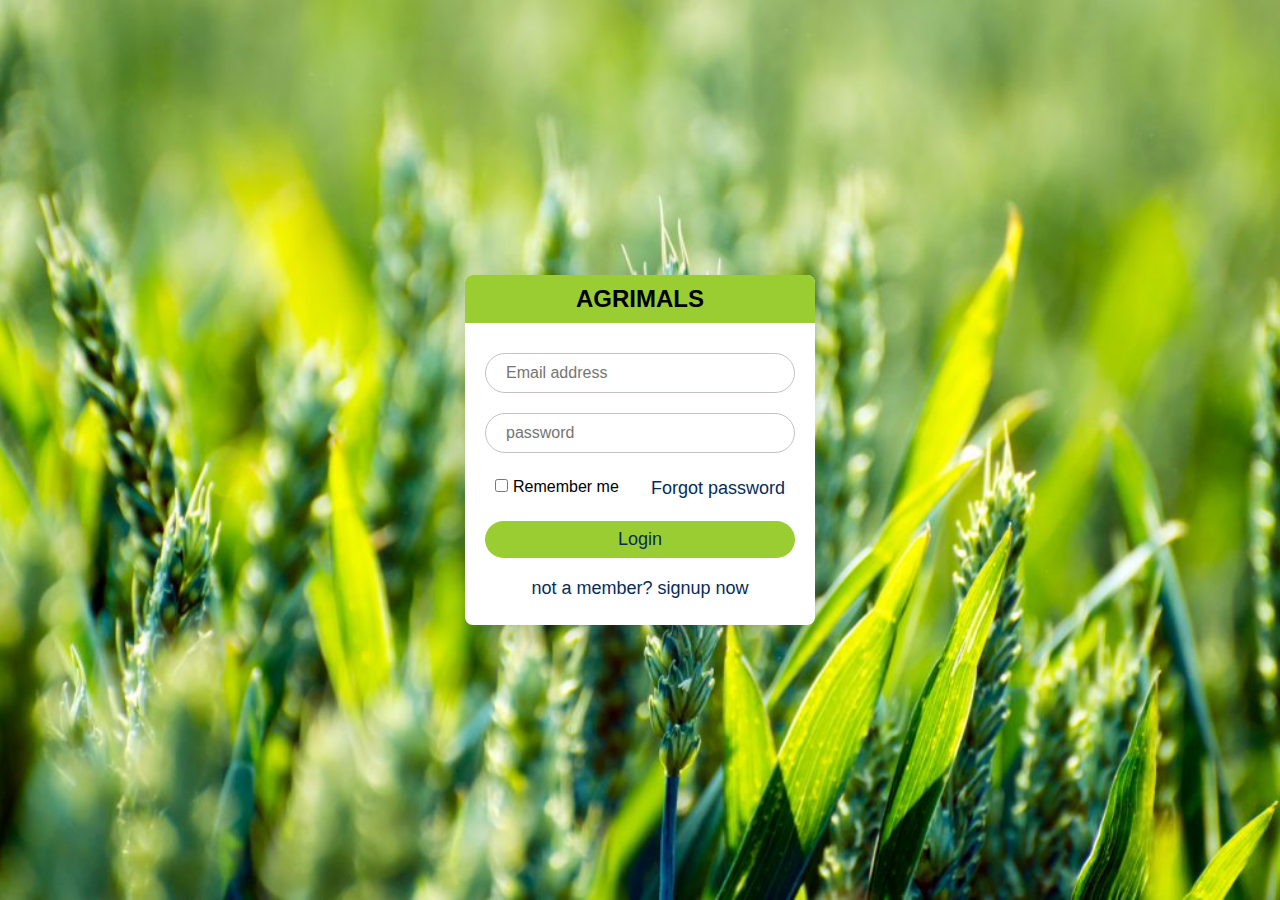
<file: index.html>
<DOCTYPE html>
<html lang="en">
<head>
<meta charset="UTF-8">
<meta http-equiv="X-UA-Compatible" content="IE=edge">
<meta name="viewport" content="width=device-width, initial-scale=1.0">
<title>Agrimals</title>
<link rel="stylesheet" href="style.css">
<head>
<body class="back">
<div class="container">
<div class="form">
<div class="form-header">
<h2>AGRIMALS</h2>
</div>
<div class="form-body">
<form action="">
<input type="email" placeholder="Email address" class="field"> <input type="password" placeholder="password" class="field">
<div class="options">
<input type="checkbox" name="" class="remember">Remember me <a href="" class="forgot">Forgot password</a>
</div>
<button><a type="button" href="home.html">Login<a/></button>
</form>
</div>
<div class="form-footer">
<span>not a member?</span>
<a href="">signup now</a>
</body>
</html>
</file>
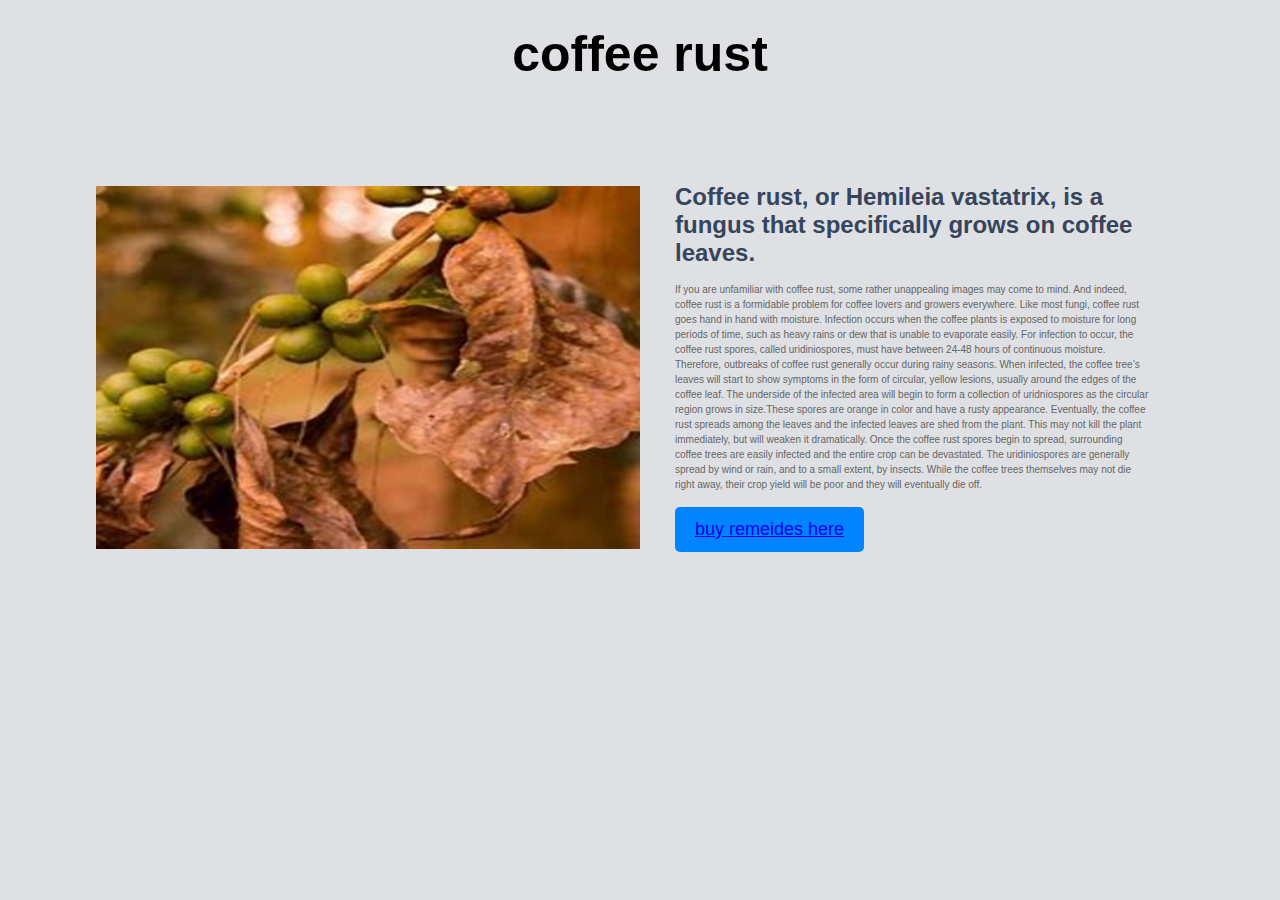
<file: coffeerust.html>
<html>
<head>
<title>coffee rust</title>
<meta charset="utf-8">
<meta name="viewport" content="width=device-width, initial-scale=1.0"> <link rel="stylesheet" type="text/css" href="about.css">
</head>
<div class="heading">
<h1>coffee rust</h1>
<p
\</p>
</div>
<section class="crop">
<img src="cofferust.jpg"> 
<div class="content">
<h2>Coffee rust, or Hemileia vastatrix, is a fungus that specifically grows on coffee leaves.</h2>
<p>If you are unfamiliar with coffee rust, some rather unappealing images may come to mind. And indeed, coffee rust is a formidable problem for coffee lovers and growers everywhere.

Like most fungi, coffee rust goes hand in hand with moisture. Infection occurs when the coffee plants is exposed to moisture for long periods of time, such as heavy rains or dew that is unable to evaporate easily.

For infection to occur, the coffee rust spores, called uridiniospores, must have between 24-48 hours of continuous moisture. Therefore, outbreaks of coffee rust generally occur during rainy seasons.

When infected, the coffee tree’s leaves will start to show symptoms in the form of circular, yellow lesions, usually around the edges of the coffee leaf. The underside of the infected area will begin to form a collection of uridniospores as the circular region grows in size.These spores are orange in color and have a rusty appearance. Eventually, the coffee rust spreads among the leaves and the infected leaves are shed from the plant. This may not kill the plant immediately, but will weaken it dramatically.

Once the coffee rust spores begin to spread, surrounding coffee trees are easily infected and the entire crop can be devastated. The uridiniospores are generally spread by wind or rain, and to a small extent, by insects.

While the coffee trees themselves may not die right away, their crop yield will be poor and they will eventually die off.</p>
<button class="alp"><a href="https://www.amazon.in/OrganicDews-Pseudomonas-Fluorescens-Powder-Fungicide/dp/B09379593D/ref=sr_1_13?crid=XQ6RVGOENYW9&keywords=fungicide&qid=1682433224&sprefix=fungi%2Caps%2C283&sr=8-13">buy remeides here</a></button>
<h2></h2>
</div>
</section>
</body>
</html>
</file>
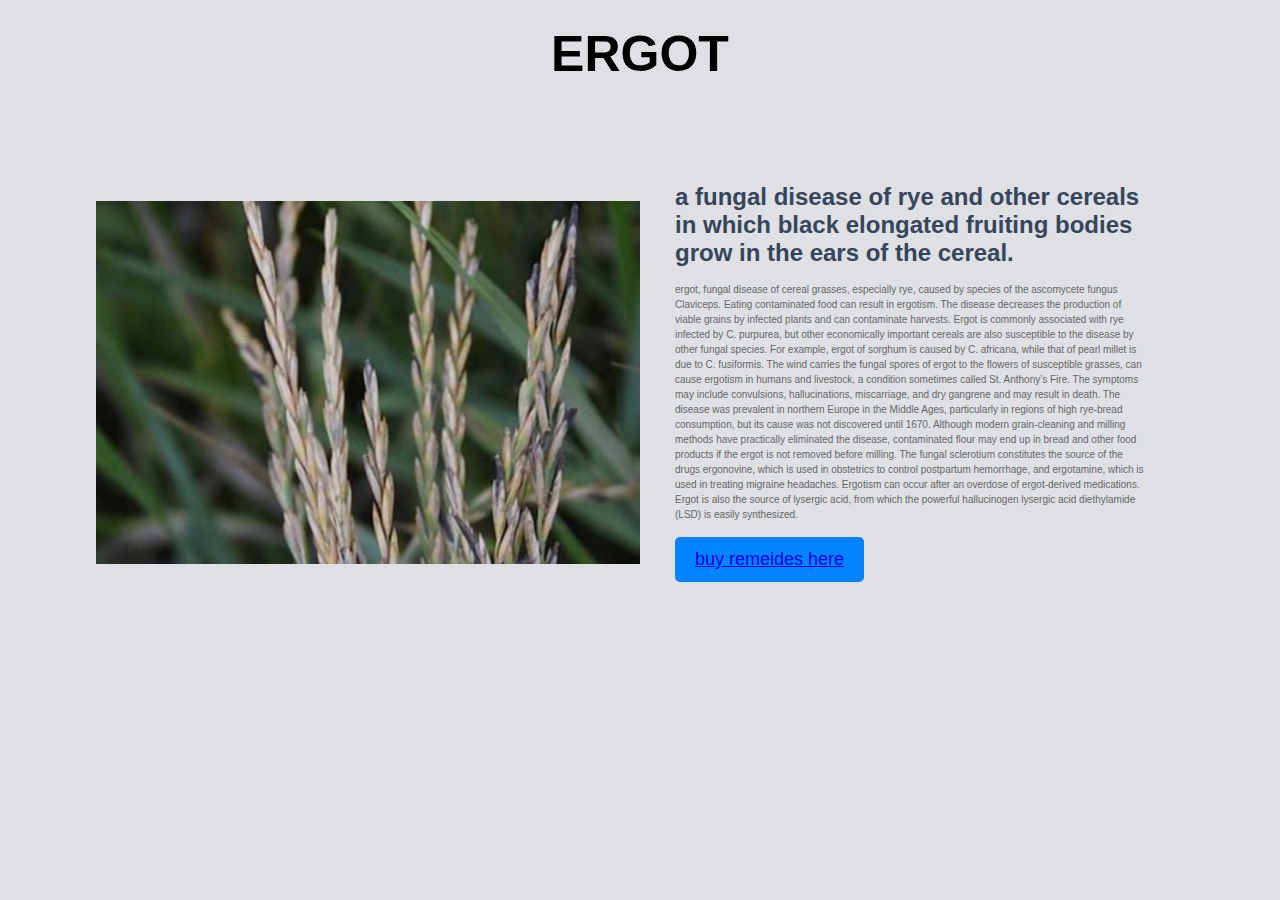
<file: ergot.html>
<html>
<head>
<title>ergot</title>
<meta charset="utf-8">
<meta name="viewport" content="width=device-width, initial-scale=1.0"> <link rel="stylesheet" type="text/css" href="about.css">
</head>
<div class="heading">
<h1>ERGOT</h1>
<p
\</p>
</div>
<section class="crop">
<img src="ergot.jpg"> 
<div class="content">
<h2>a fungal disease of rye and other cereals in which black elongated fruiting bodies grow in the ears of the cereal.</h2>
<p>ergot, fungal disease of cereal grasses, especially rye, caused by species of the ascomycete fungus Claviceps. Eating contaminated food can result in ergotism. The disease decreases the production of viable grains by infected plants and can contaminate harvests. Ergot is commonly associated with rye infected by C. purpurea, but other economically important cereals are also susceptible to the disease by other fungal species. For example, ergot of sorghum is caused by C. africana, while that of pearl millet is due to C. fusiformis.

The wind carries the fungal spores of ergot to the flowers of susceptible grasses, can cause ergotism in humans and livestock, a condition sometimes called St. Anthony’s Fire. The symptoms may include convulsions, hallucinations, miscarriage, and dry gangrene and may result in death. The disease was prevalent in northern Europe in the Middle Ages, particularly in regions of high rye-bread consumption, but its cause was not discovered until 1670. Although modern grain-cleaning and milling methods have practically eliminated the disease, contaminated flour may end up in bread and other food products if the ergot is not removed before milling.

The fungal sclerotium constitutes the source of the drugs ergonovine, which is used in obstetrics to control postpartum hemorrhage, and ergotamine, which is used in treating migraine headaches. Ergotism can occur after an overdose of ergot-derived medications. Ergot is also the source of lysergic acid, from which the powerful hallucinogen lysergic acid diethylamide (LSD) is easily synthesized.</p>
<button class="alp"><a href="https://www.amazon.in/Garden-Trichoderma-Viridi-Fungicide-plants/dp/B0BF7BQ3Q2/ref=sr_1_3_sspa?crid=R0R0BKFEEO9A&keywords=ergot+fungicide&qid=1682435111&sprefix=ergot+fugicid%2Caps%2C257&sr=8-3-spons&sp_csd=d2lkZ2V0TmFtZT1zcF9hdGY&psc=1">buy remeides here</a></button>
<h2></h2>
</div>
</section>
</body>
</html>
</file>
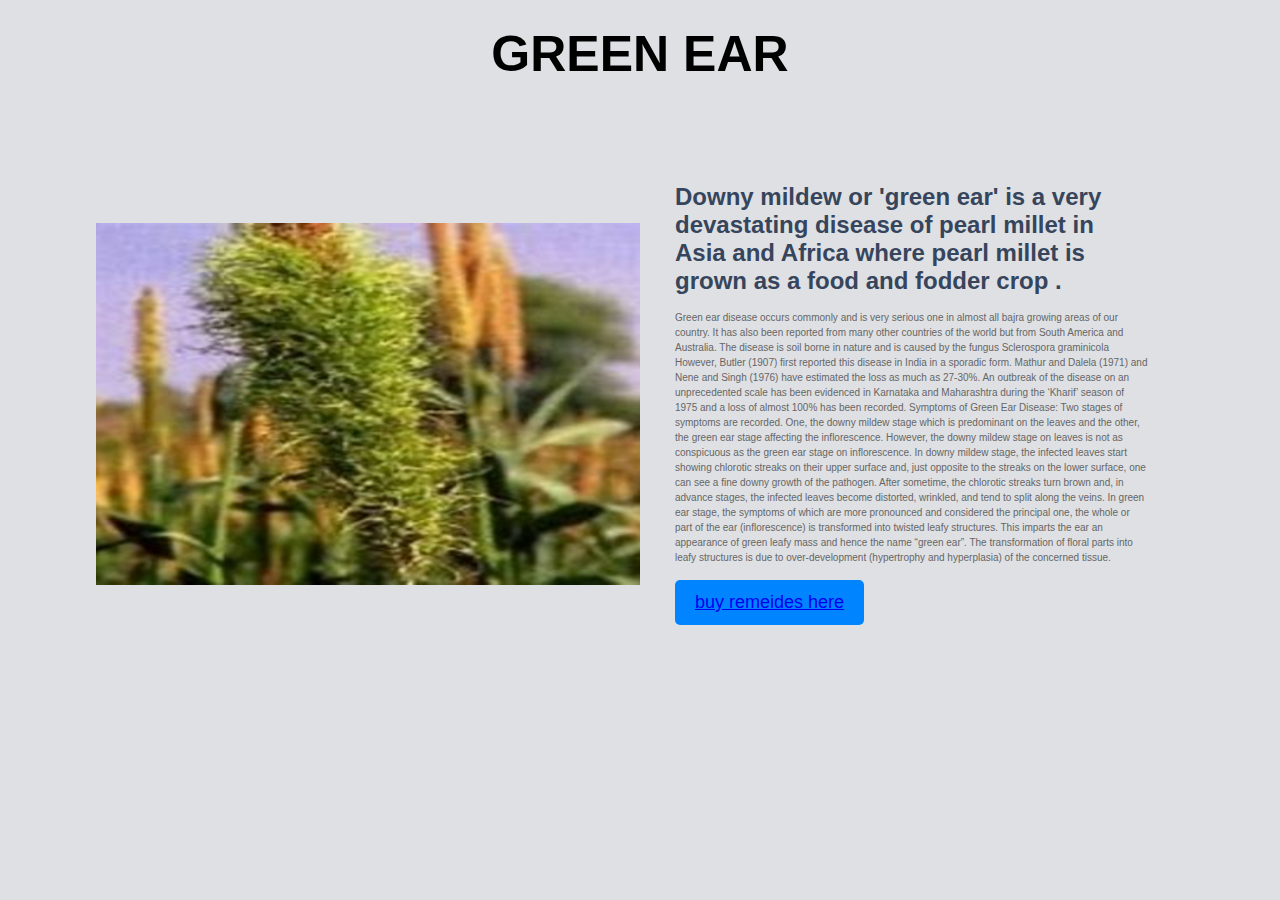
<file: greenear.html>
<html>
<head>
<title>green ear</title>
<meta charset="utf-8">
<meta name="viewport" content="width=device-width, initial-scale=1.0"> <link rel="stylesheet" type="text/css" href="about.css">
</head>
<div class="heading">
<h1>GREEN EAR</h1>

</div>
<section class="crop">
<img src="greenear.jpg"> 
<div class="content">
<h2>Downy mildew or 'green ear' is a very devastating disease of pearl millet in Asia and Africa where pearl millet is grown as a food and fodder crop . </h2>
<p> Green ear disease occurs commonly and is very serious one in almost all bajra growing areas of our country. It has also been reported from many other countries of the world but from South America and Australia. The disease is soil borne in nature and is caused by the fungus Sclerospora graminicola

However, Butler (1907) first reported this disease in India in a sporadic form. Mathur and Dalela (1971) and Nene and Singh (1976) have estimated the loss as much as 27-30%. An outbreak of the disease on an unprecedented scale has been evidenced in Karnataka and Maharashtra during the ‘Kharif’ season of 1975 and a loss of almost 100% has been recorded.

Symptoms of Green Ear Disease:
Two stages of symptoms are recorded. One, the downy mildew stage which is predominant on the leaves and the other, the green ear stage affecting the inflorescence. However, the downy mildew stage on leaves is not as conspicuous as the green ear stage on inflorescence.

In downy mildew stage, the infected leaves start showing chlorotic streaks on their upper surface and, just opposite to the streaks on the lower surface, one can see a fine downy growth of the pathogen. After sometime, the chlorotic streaks turn brown and, in advance stages, the infected leaves become distorted, wrinkled, and tend to split along the veins.

In green ear stage, the symptoms of which are more pronounced and considered the principal one, the whole or part of the ear (inflorescence) is transformed into twisted leafy structures. This imparts the ear an appearance of green leafy mass and hence the name “green ear”. The transformation of floral parts into leafy structures is due to over-development (hypertrophy and hyperplasia) of the concerned tissue.</p>
<button class="alp"><a href="https://www.amazon.in/INDOFIL-M-45-Fungicide-100-g/dp/B07MHX2BZR/ref=sr_1_5?crid=2FAKUC57QSGWP&keywords=greenear+fungicide&qid=1682439367&sprefix=greenear+fungici%2Caps%2C357&sr=8-5">buy remeides here</a></button>
<h2></h2>
</div>
</section>
</body>
</html>
</file>
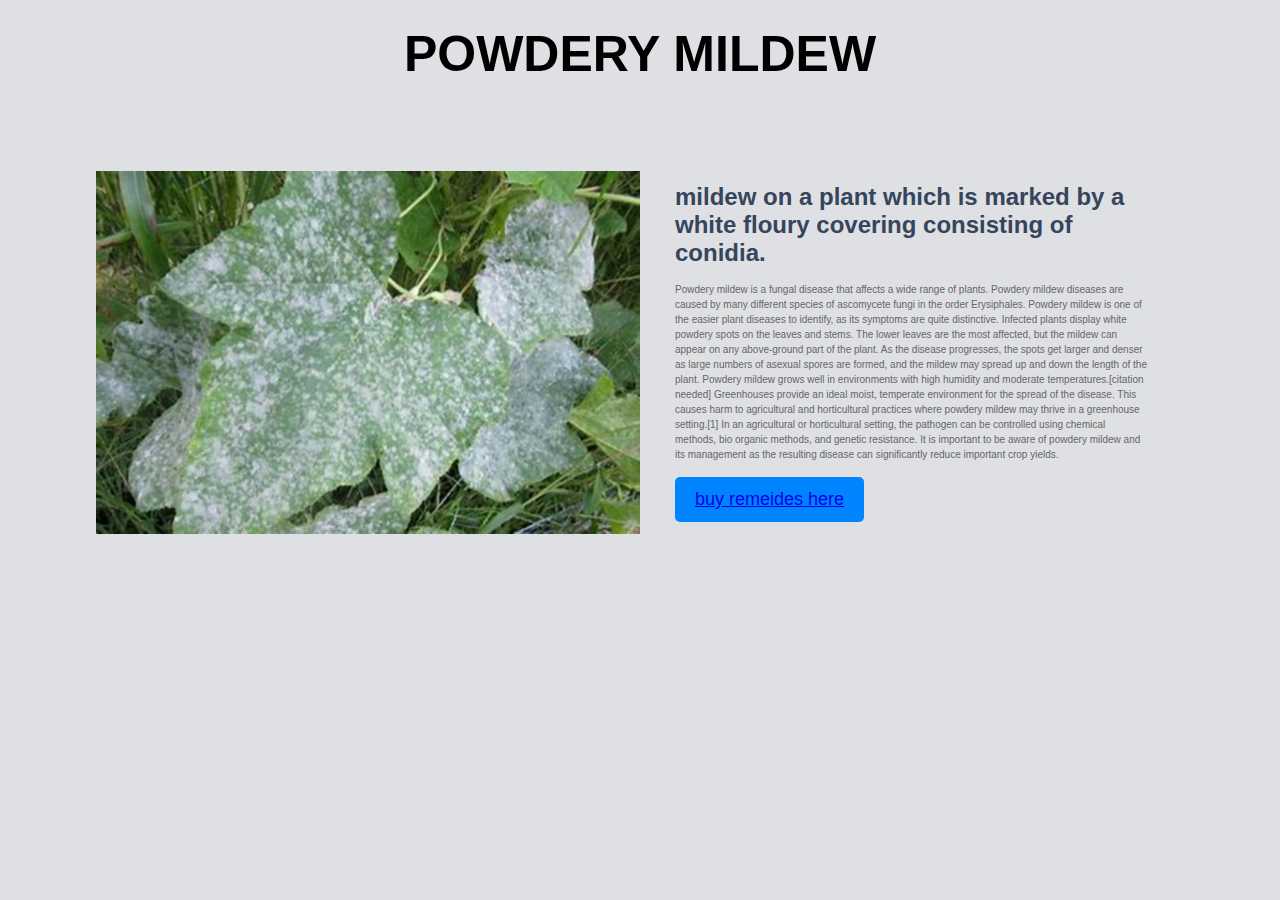
<file: powderymildew.html>
<html>
<head>
<title>powdery mildew</title>
<meta charset="utf-8">
<meta name="viewport" content="width=device-width, initial-scale=1.0"> <link rel="stylesheet" type="text/css" href="about.css">
</head>
<div class="heading">
<h1>POWDERY MILDEW</h1>
<p
\</p>
</div>
<section class="crop">
<img src="powderymildew.jpg"> 
<div class="content">
<h2>mildew on a plant which is marked by a white floury covering consisting of conidia.</h2>
<p>Powdery mildew is a fungal disease that affects a wide range of plants. Powdery mildew diseases are caused by many different species of ascomycete fungi in the order Erysiphales. Powdery mildew is one of the easier plant diseases to identify, as its symptoms are quite distinctive. Infected plants display white powdery spots on the leaves and stems. The lower leaves are the most affected, but the mildew can appear on any above-ground part of the plant. As the disease progresses, the spots get larger and denser as large numbers of asexual spores are formed, and the mildew may spread up and down the length of the plant.

Powdery mildew grows well in environments with high humidity and moderate temperatures.[citation needed] Greenhouses provide an ideal moist, temperate environment for the spread of the disease. This causes harm to agricultural and horticultural practices where powdery mildew may thrive in a greenhouse setting.[1] In an agricultural or horticultural setting, the pathogen can be controlled using chemical methods, bio organic methods, and genetic resistance. It is important to be aware of powdery mildew and its management as the resulting disease can significantly reduce important crop yields.</p>
<button class="alp"><a href="https://www.amazon.in/OrganicDews-Pseudomonas-Fluorescens-Powder-Fungicide/dp/B09379593D/ref=sr_1_13?crid=XQ6RVGOENYW9&keywords=fungicide&qid=1682433224&sprefix=fungi%2Caps%2C283&sr=8-13">buy remeides here</a></button>
<h2></h2>
</div>
</section>
</body>
</html>
</file>
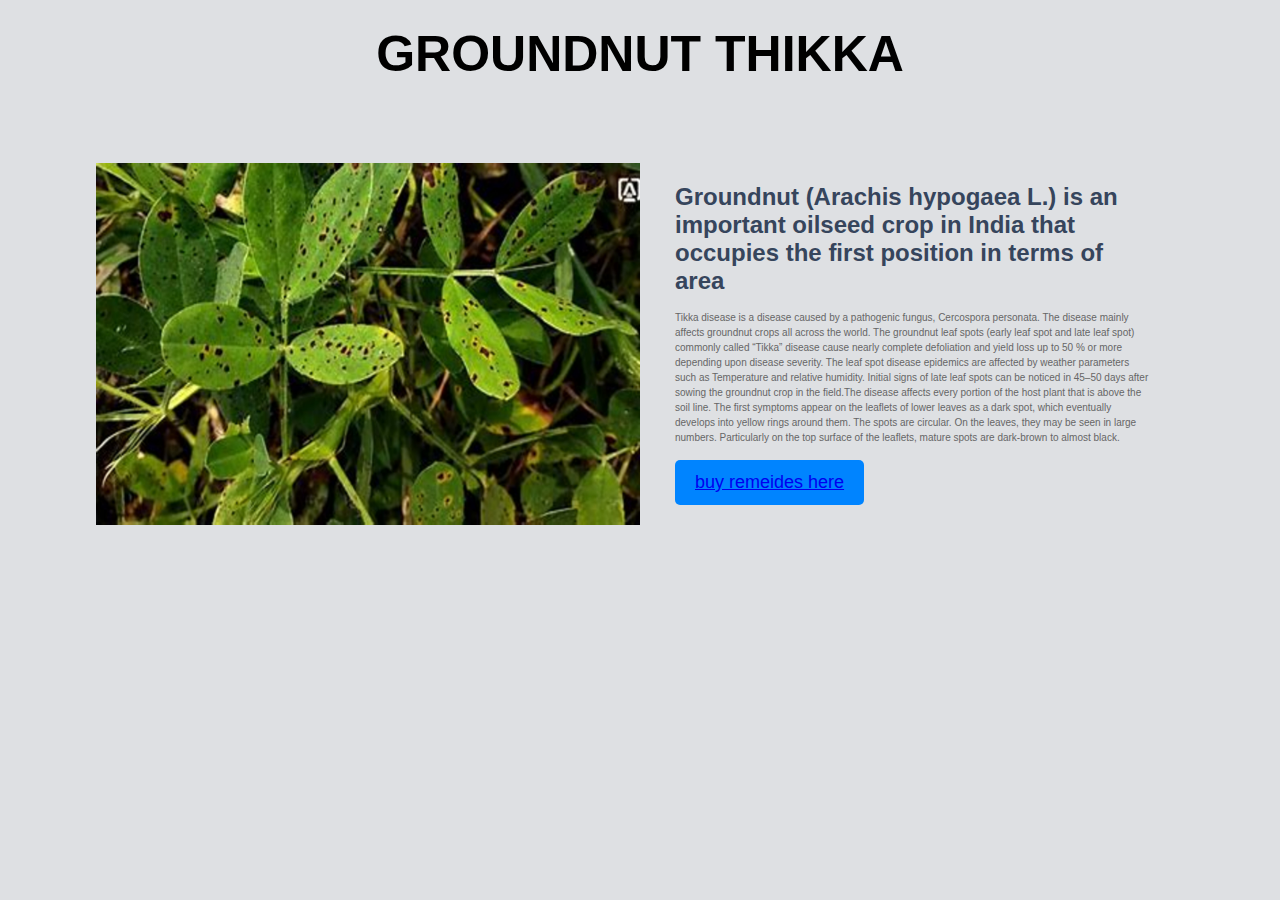
<file: thikka.html>
<html>
<head>
<title>Ground nut Thikka</title>
<meta charset="utf-8">
<meta name="viewport" content="width=device-width, initial-scale=1.0"> <link rel="stylesheet" type="text/css" href="about.css">
</head>
<div class="heading">
<h1>GROUNDNUT THIKKA</h1>
<p
\</p>
</div>
<section class="crop">
<img src="thikka.jpg"> 
<div class="content">
<h2>Groundnut (Arachis hypogaea L.) is an important oilseed crop in India that occupies the first position in terms of area </h2>
<p>Tikka disease is a disease caused by a pathogenic fungus, Cercospora personata. The disease mainly affects groundnut crops all across the world. The groundnut leaf spots (early leaf spot and late leaf spot) commonly called “Tikka” disease cause nearly complete defoliation and yield loss up to 50 % or more depending upon disease severity.
The leaf spot disease epidemics are affected by weather parameters such as Temperature and relative humidity. Initial signs of late leaf spots can be noticed in 45–50 days after sowing the groundnut crop in the field.The disease affects every portion of the host plant that is above the soil line. The first symptoms appear on the leaflets of lower leaves as a dark spot,
 which eventually develops into yellow rings around them. The spots are circular. On the leaves, they may be seen in large numbers. Particularly on the top surface of the leaflets, mature spots are dark-brown to almost black.</p>
<button class="alp"><a href="https://www.amazon.in/OrganicDews-Pseudomonas-Fluorescens-Powder-Fungicide/dp/B09379593D/ref=sr_1_13?crid=XQ6RVGOENYW9&keywords=fungicide&qid=1682433224&sprefix=fungi%2Caps%2C283&sr=8-13">buy remeides here</a></button>
<h2></h2>
</div>
</section>
</body>
</html>
</file>
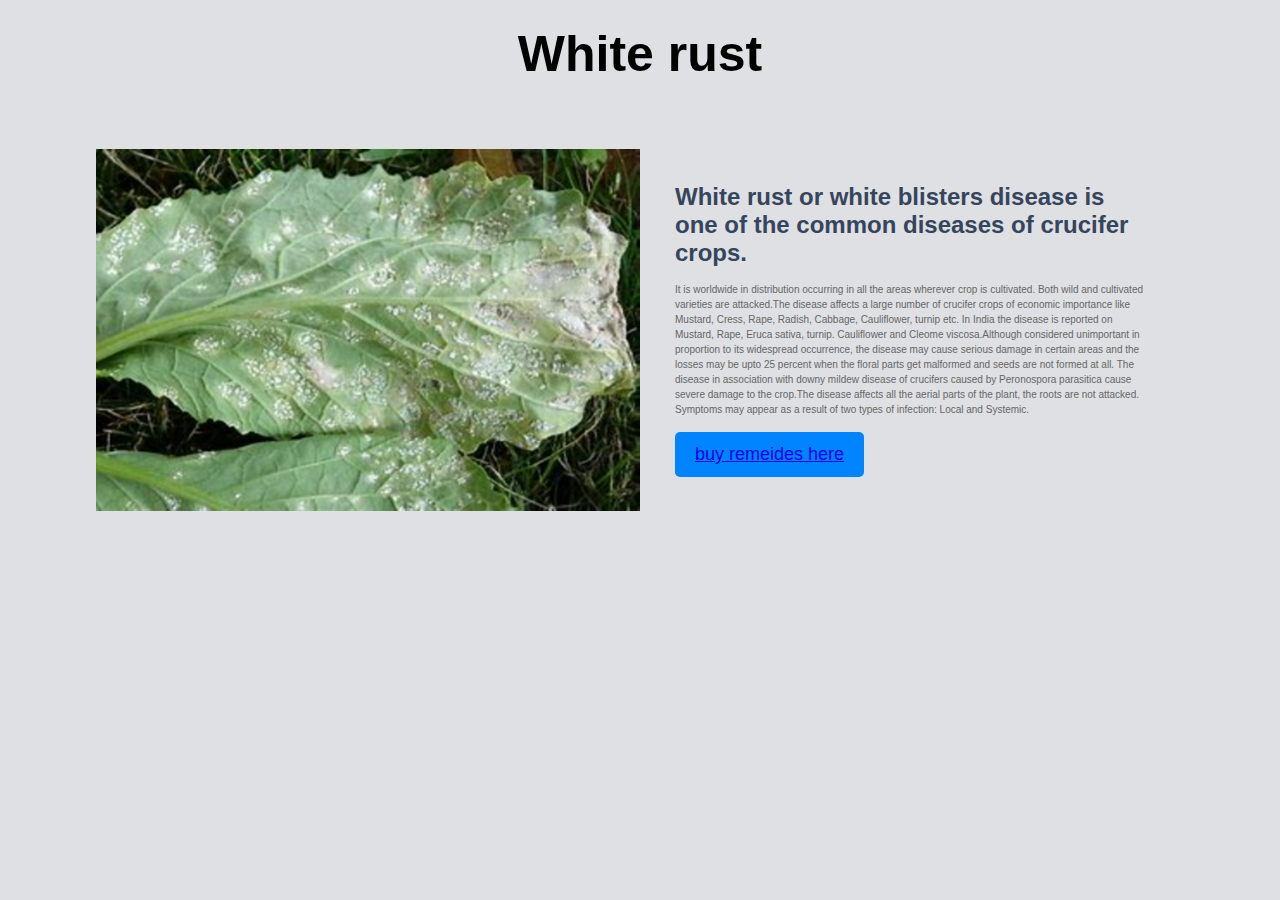
<file: whiterust.html>
<html>
<head>
<title>white Rust</title>
<meta charset="utf-8">
<meta name="viewport" content="width=device-width, initial-scale=1.0"> <link rel="stylesheet" type="text/css" href="about.css">
</head>
<div class="heading">
<h1>White rust</h1>
<p
\</p>
</div>
<section class="crop">
<img src="whiterust.jpg"> 
<div class="content">
<h2>White rust or white blisters disease is one of the common diseases of crucifer crops. </h2>
<p>It is worldwide in distribution occurring in all the areas wherever crop is cultivated. Both wild and cultivated varieties are attacked.The disease affects a large number of crucifer crops of economic importance like Mustard, Cress, Rape, Radish, Cabbage, Cauliflower, turnip etc. In India the disease is reported on Mustard, Rape, Eruca sativa, turnip. Cauliflower and Cleome viscosa.Although considered unimportant in proportion to its widespread occurrence, the disease may cause serious damage in certain areas and the losses may be upto 25 percent when the floral parts get malformed and seeds are not formed at all.

The disease in association with downy mildew disease of crucifers caused by Peronospora parasitica cause severe damage to the crop.The disease affects all the aerial parts of the plant, the roots are not attacked. Symptoms may appear as a result of two types of infection: Local and Systemic.</p>
<button class="alp"><a href="https://www.amazon.in/OrganicDews-Pseudomonas-Fluorescens-Powder-Fungicide/dp/B09379593D/ref=sr_1_13?crid=XQ6RVGOENYW9&keywords=fungicide&qid=1682433224&sprefix=fungi%2Caps%2C283&sr=8-13">buy remeides here</a></button>
<h2></h2>
</div>
</section>
</body>
</html>
</file>
<file: style.css>
*{
margin: 0;
padding: 0;
box-sizing: border-box;
font-family: 'Segoe UI', Tahoma, Geneva, Verdana, sans-serif
}
body{
height: 100vh;
background-color: #90EE90;
}
.container{
position: absolute;
left: 50%;
top:50%;
transform:translate(-50%,-50%);
}
.link{
	position:relative;
	text-align:center;
	margin-bottom:20px;
	cursor:pointer;
	color:#0202fc;
}
.form{
	position:relative;
	width:350px;
	height:350px;
	background-color:white;
	box-shadow:rgba(100,100,111,0.2)0 7px 29px 0px;
	border-radius:8px;
}
.form-header{
	border-radius:8px 8px 0 0;
	background-color:rgb(154,205,50);
	padding:10px;
	text-align:center;
}
.form-body{
	padding:20px;
}
a{
	text-decoration: none;
	color:rgb(6,45,88);
	font-size:18px;
}
.field{
	font-size:16px;
	font-weight:400;
	width:100%;
	padding:10px 20px;
	border: 1px solid #c7c1c1;
	outline:none;
	border-radius:30px;
	margin:10px 0;
}
button{
	padding :8px 20px;
	border:none;
	outline:none;
	width:100%;
	background-color: rgb(154,205,50);
	color:white;
	border-radius:30px;
	font-size:20px;
} 
.back{
	background-image: url("1.jpg");
    height: 100%;
  background-position: center;
  background-repeat: no-repeat;
  background-size: cover;
}
.forgot{
	 float:right;
	 
}
.options{
	padding: 0 10px;
	margin: 15px 0 25px;
}
.form-footer{
	 text-align: center;
}
.remember{
	margin-right:5px;
}
</file>
<file: about.css>
*{
	 margin:0px;
	 padding:0px;
	 box-sizing:border-box;
	 font-family:sans-serif;
 }
body{
	background-color:#dee0e3;
}
.heading{
	text-align:center;
	margin-top:25px;
}
.heading h1{
	font-size:50px;
	color:#364455c;
	margin-bottom:50px;
}
.crop{
	display:flex;
	align-items:center;
	width:85%;
	margin:auto;
}
.crop img{
	flex:0 50%;
	max-width:50%;
	height:auto;
}
.content{
	padding:35px;
}
.content h2{
	color:#36455c;
	font-size:24px;
	margin:15px 0px;
}
.content p{
	color:#666;
	font-size:10px;
	line-height:1.5;
	margin:15px 0px;
}
 .alp{
	 display:inline-block;
	 color:#fff;
	 background-color:#0084ff;
	 border:none;
	 border-radius:5px;
	 padding:12px 20px;
	 font-size:18px;
	 cursor:pointer; 
 }
 .alp:hover{
	 background-color:#006dd6;
 }
</file>
